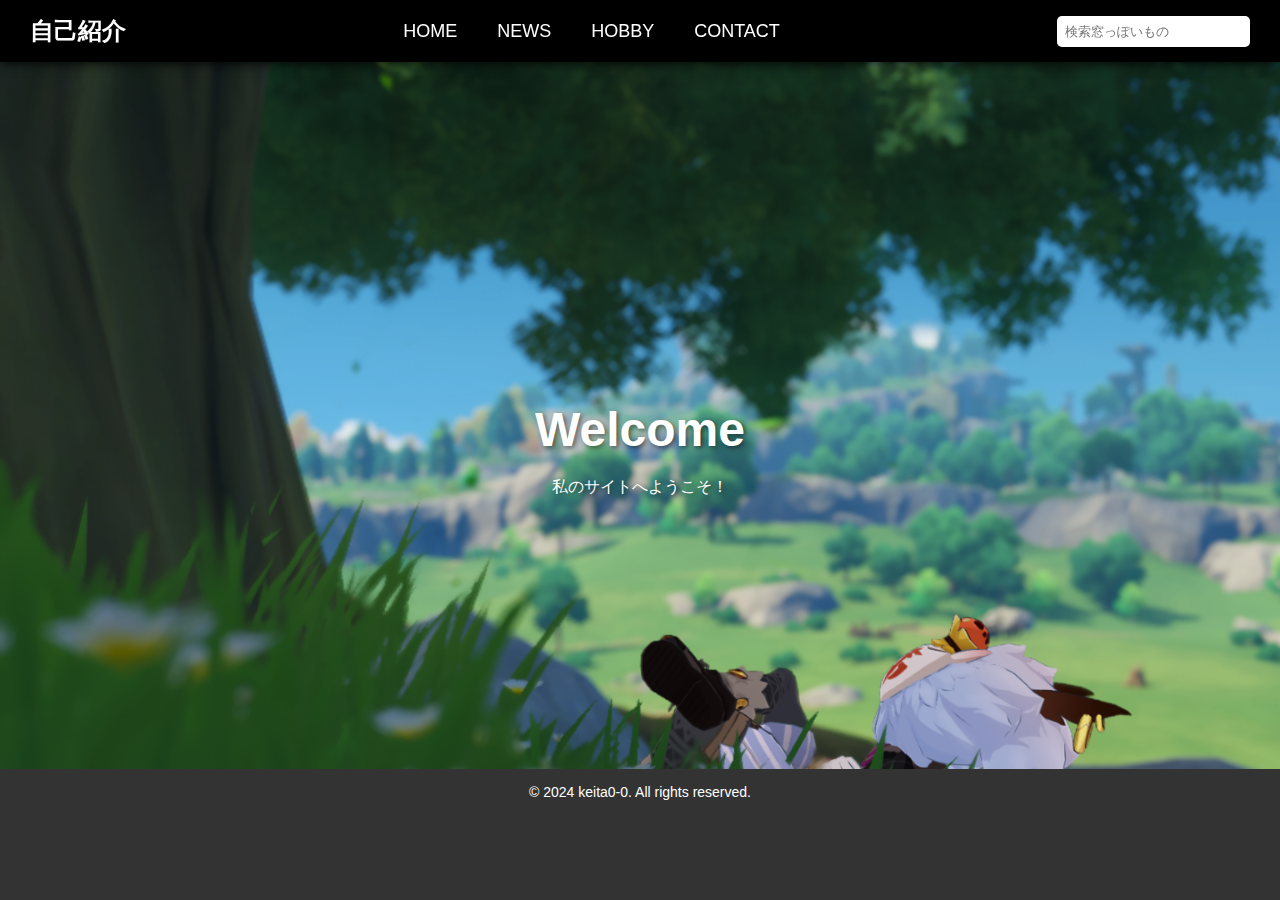
<file: index.html>
<!DOCTYPE html>
<html lang="ja">
<head>
    <meta charset="UTF-8">
    <meta name="viewport" content="width=device-width, initial-scale=1.0">
    <title>ポートフォリオ - ホーム</title>
    <link rel="stylesheet" href="css/style.css">
</head>
<body>

    <!-- ヘッダー -->
    <header>
        <div class="logo">
            <a href="myself.html">自己紹介</a>
        </div>
        <nav class="nav-links">
            <ul>
                <li><a href="index.html">HOME</a></li>
                <li><a href="news.html">NEWS</a></li>
                <li><a href="hobby.html">HOBBY</a></li>
                <li><a href="contact.html">CONTACT</a></li>
            </ul>
        </nav>
        <div class="search">
            <input type="text" placeholder="検索窓っぽいもの">
        </div>
        <div class="menu-icon" id="menu-icon">
            <div class="bar1"></div>
            <div class="bar2"></div>
            <div class="bar3"></div>
        </div>
    </header>

    <!-- ハンバーガーメニュー -->
    <div class="mobile-menu" id="mobile-menu">
        <ul>
            <li><a href="index.html">HOME</a></li>
            <li><a href="news.html">NEWS</a></li>
            <li><a href="hobby.html">HOBBY</a></li>
            <li><a href="contact.html">CONTACT</a></li>
        </ul>
    </div>

    <!-- メインコンテンツ -->
    <main>
        <h1>Welcome</h1>
        <p>私のサイトへようこそ！</p>
    </main>

    <!-- フッター -->
    <footer>
        <p>&copy; 2024 keita0-0. All rights reserved.</p>
    </footer>

    <!-- TOPに戻るボタン -->
    <button id="scrollToTopBtn">TOPに戻る</button>

    <script src="js/script.js"></script>
</body>
</html>
</file>
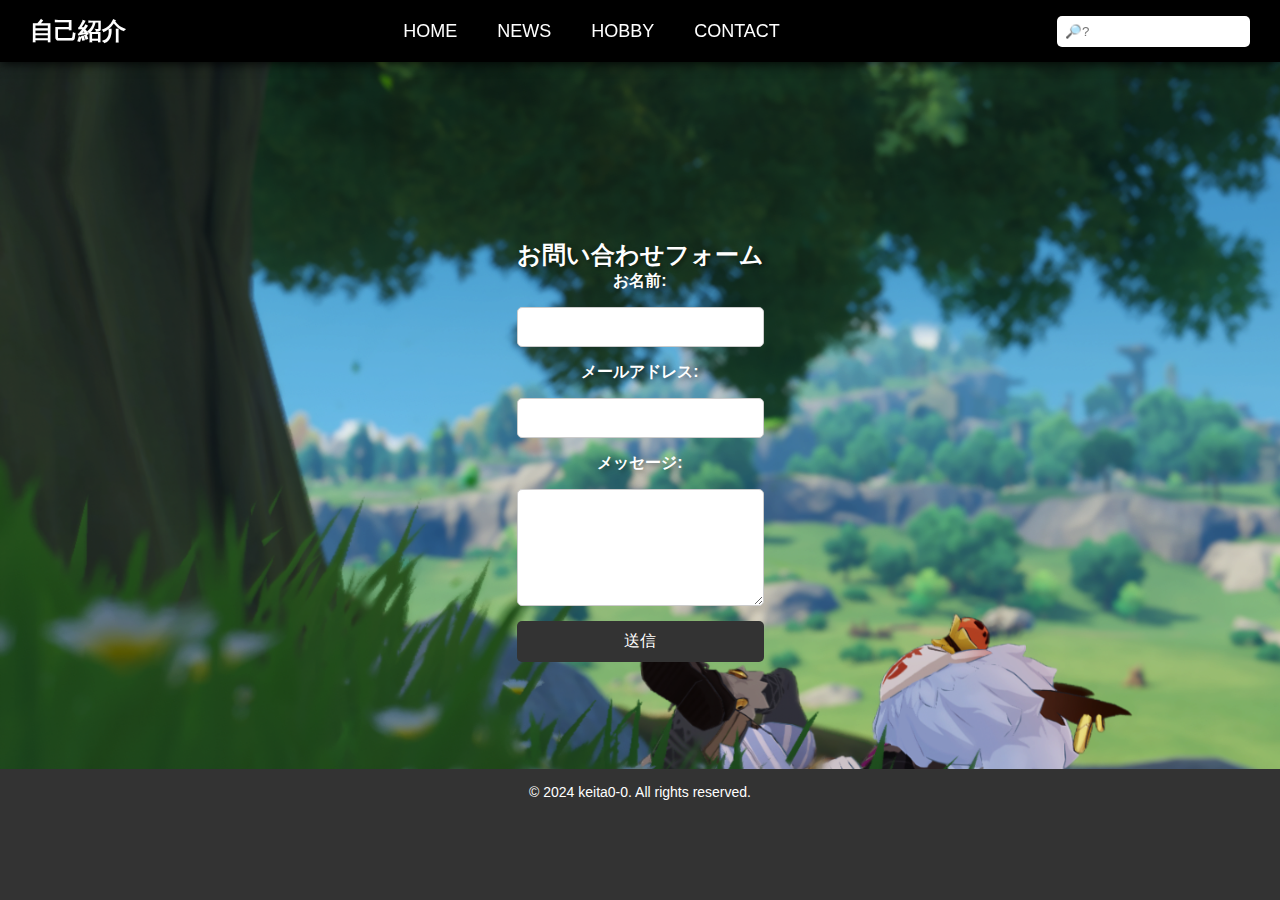
<file: contact.html>
<!DOCTYPE html>
<html lang="ja">
<head>
    <meta charset="UTF-8">
    <meta name="viewport" content="width=device-width, initial-scale=1.0">
    <title>CONTACT</title>
    <link rel="stylesheet" href="css/style.css">
</head>
<body>

    <div class="wrapper">
        <!-- ヘッダー -->
        <header>
            <div class="logo">
                <a href="myself.html">自己紹介</a>
            </div>
            <nav class="nav-links">
                <ul>
                    <li><a href="index.html">HOME</a></li>
                    <li><a href="news.html">NEWS</a></li>
                    <li><a href="hobby.html">HOBBY</a></li>
                    <li><a href="contact.html">CONTACT</a></li>
                </ul>
            </nav>
            <div class="search">
                <input type="text" placeholder="🔎?">
            </div>
            <div class="menu-icon" id="menu-icon">
                <div class="bar1"></div>
                <div class="bar2"></div>
                <div class="bar3"></div>
            </div>
                <!-- ハンバーガーメニュー -->
            <div class="mobile-menu" id="mobile-menu">
                <ul>
                    <li><a href="index.html">HOME</a></li>
                    <li><a href="news.html">NEWS</a></li>
                    <li><a href="hobby.html">HOBBY</a></li>
                    <li><a href="contact.html">CONTACT</a></li>
                </ul>
            </div>
        </header>

        <!-- コンテンツ -->
        <main>
            <section class="otoiawase">
                <h2>お問い合わせフォーム</h2>
                <form action="submit_form.php" method="post">
                    <label for="name">お名前:</label>
                    <input type="text" id="name" name="name" required>
                    <label for="email">メールアドレス:</label>
                    <input type="email" id="email" name="email" required>
                    <label for="message">メッセージ:</label>
                    <textarea id="message" name="message" rows="5" required></textarea>
                    <button type="submit">送信</button>
                </form>
            </section>
        </main>
    </div>

    <!-- フッター -->
    <footer>
        <p>&copy; 2024 keita0-0. All rights reserved.</p>
    </footer>

    <!-- TOPに戻るボタン -->
    <button id="scrollToTopBtn">TOPに戻る</button>

    <script src="js/script.js"></script>
</body>
</html>
</file>
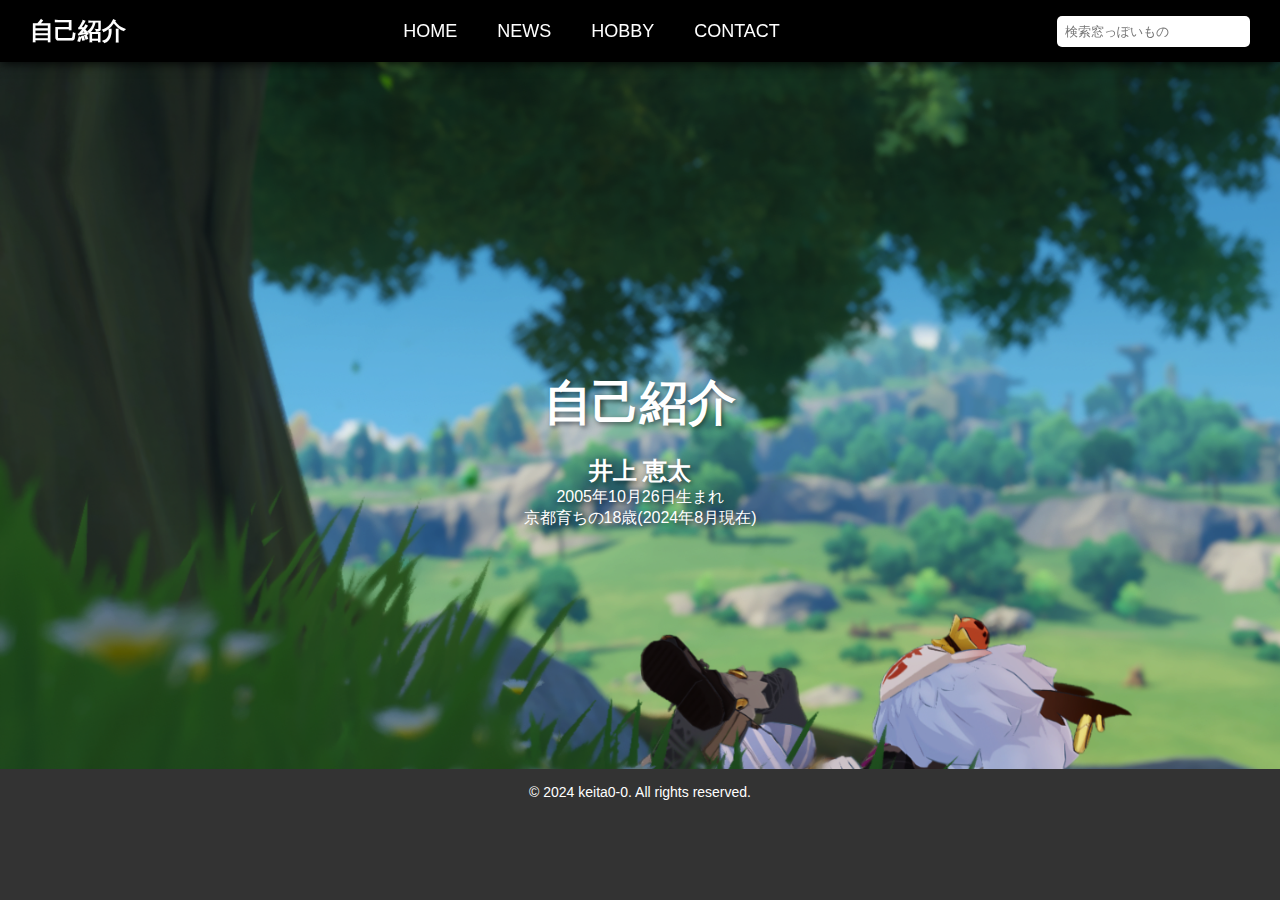
<file: myself.html>
<!DOCTYPE html>
<html lang="ja">
<head>
    <meta charset="UTF-8">
    <meta name="viewport" content="width=device-width, initial-scale=1.0">
    <title>自己紹介</title>
    <link rel="stylesheet" href="css/style.css">
</head>
<body>

    <div class="wrapper">
        <!-- ヘッダー -->
        <header>
            <div class="logo">
                <a href="myself.html">自己紹介</a>
            </div>
            <nav class="nav-links">
                <ul>
                    <li><a href="index.html">HOME</a></li>
                    <li><a href="news.html">NEWS</a></li>
                    <li><a href="hobby.html">HOBBY</a></li>
                    <li><a href="contact.html">CONTACT</a></li>
                </ul>
            </nav>
            <div class="search">
                <input type="text" placeholder="検索窓っぽいもの">
            </div>
            <div class="menu-icon" id="menu-icon">
                <div class="bar1"></div>
                <div class="bar2"></div>
                <div class="bar3"></div>
            </div>
        </header>
                <!-- ハンバーガーメニュー -->
        <div class="mobile-menu" id="mobile-menu">
            <ul>
                <li><a href="index.html">HOME</a></li>
                <li><a href="news.html">NEWS</a></li>
                <li><a href="hobby.html">HOBBY</a></li>
                <li><a href="contact.html">CONTACT</a></li>
            </ul>
        </div>

        <!-- コンテンツ -->
        <main>
            <h1>自己紹介</h1>
            <h2>井上 恵太</h2>
            <p>2005年10月26日生まれ<br>京都育ちの18歳(2024年8月現在)</p>
        </main>
    </div>

    <!-- フッター -->
    <footer>
        <p>&copy; 2024 keita0-0. All rights reserved.</p>
    </footer>

    <!-- TOPに戻るボタン -->
    <button id="scrollToTopBtn">TOPに戻る</button>

    <script src="js/script.js"></script>
</body>
</html>
</file>
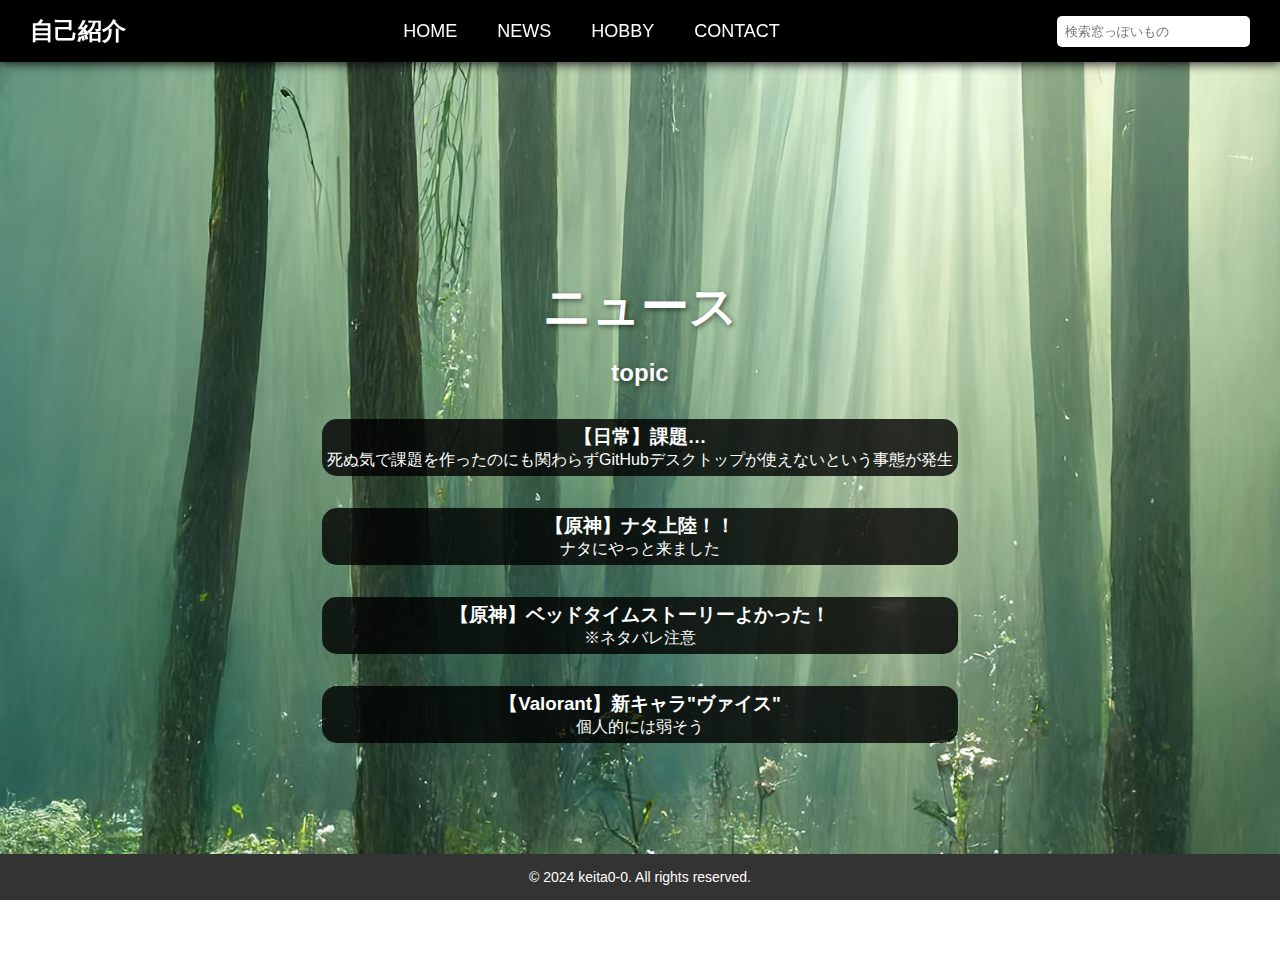
<file: news.html>
<!DOCTYPE html>
<html lang="ja">
<head>
    <meta charset="UTF-8">
    <meta name="viewport" content="width=device-width, initial-scale=1.0">
    <title>NEWS</title>
    <link rel="stylesheet" href="css/restyle.css">
</head>
<body>

    <div class="wrapper">
        <!-- ヘッダー -->
        <header>
            <div class="logo">
                <a href="myself.html">自己紹介</a>
            </div>
            <nav class="nav-links">
                <ul>
                    <li><a href="index.html">HOME</a></li>
                    <li><a href="news.html">NEWS</a></li>
                    <li><a href="hobby.html">HOBBY</a></li>
                    <li><a href="contact.html">CONTACT</a></li>
                </ul>
            </nav>
            <div class="search">
                <input type="text" placeholder="検索窓っぽいもの">
            </div>
            <div class="menu-icon" id="menu-icon">
                <div class="bar1"></div>
                <div class="bar2"></div>
                <div class="bar3"></div>
            </div>

        </header>
        <!-- ハンバーガーメニュー -->
        <div class="mobile-menu" id="mobile-menu">
            <ul>
                <li><a href="index.html">HOME</a></li>
                <li><a href="news.html">NEWS</a></li>
                <li><a href="hobby.html">HOBBY</a></li>
                <li><a href="contact.html">CONTACT</a></li>
            </ul>
        </div>

        <h1 class="title">NEWS</h1>

        <!-- コンテンツ -->
        <dev class="news">
            <main>
                <h1>ニュース</h1>
                <section>
                    <h2>topic</h2>
                    <article>
                        <h3>【日常】課題…</h3>
                        <p>死ぬ気で課題を作ったのにも関わらずGitHubデスクトップが使えないという事態が発生</p>
                    </article>
                    <article>
                        <h3>【原神】ナタ上陸！！</h3>
                        <p>ナタにやっと来ました</p>
                    </article>
                    <article>
                        <h3>【原神】ベッドタイムストーリーよかった！</h3>
                        <p>※ネタバレ注意</p>
                    </article>
                    <article>
                        <h3>【Valorant】新キャラ"ヴァイス"</h3>
                        <p>個人的には弱そう</p>
                    </article>
                </section>
            </main>
        </dev>
    </div>

    <!-- フッター -->
    <footer>
        <p>&copy; 2024 keita0-0. All rights reserved.</p>
    </footer>

    <!-- TOPに戻るボタン -->
    <button id="scrollToTopBtn">TOPに戻る</button>

    <script src="js/script.js"></script>
</body>
</html>
</file>
<file: css/style.css>
/* リセット */
* {
    margin: 0;
    padding: 0;
    box-sizing: border-box;
}

body {
    font-family: 'Arial', sans-serif;
    background-image: url('../images/home.png');
    background-size: cover;
    color: white;
    height: 100vh;
    overflow-x: hidden;
}

/* ヘッダー */
header {
    display: flex;
    justify-content: space-between;
    align-items: center;
    padding: 15px 30px;
    background-color: black;
    position: fixed;
    width: 100%;
    top: 0;
    z-index: 1000;
    box-shadow: 0 2px 10px rgba(0, 0, 0, 0.8);
}

.logo a {
    color: white;
    text-decoration: none;
    font-size: 24px;
    font-weight: bold;
}

.nav-links ul {
    list-style-type: none;
    display: flex;
}

.nav-links ul li {
    margin: 0 20px;
}

.nav-links ul li a {
    color: white;
    text-decoration: none;
    position: relative;
    font-size: 18px;
}

.nav-links ul li a::after{
    content: '';
    position: absolute;
    width: 0;
    height: 2px;
    background-color: white;
    left: 50%;
    bottom: -5px;
    transition: width 0.3s, left 0.3s;
}

.nav-links ul li a:hover::after {
    width: 100%;
    left: 0;
}

.search input {
    padding: 8px;
    border-radius: 5px;
    border: none;
}

.menu-icon {
    display: none;
    cursor: pointer;
}

.menu-icon div {
    width: 30px;
    height: 3px;
    background-color: white;
    margin: 5px 0;
    transition: all 0.3s ease-in-out;
}

/* ハンバーガーメニュー */
.mobile-menu {
    display: none;
    position: fixed;
    top: 0;
    left: 0;
    width: 100%;
    height: 100%;
    background-color: rgba(0, 0, 0, 0.95);
    justify-content: center;
    align-items: center;
    z-index: 999;
}

.mobile-menu.active {
    display: flex;
}

.mobile-menu ul {
    list-style-type: none;
}

.mobile-menu ul li {
    margin: 20px 0;
}

.mobile-menu ul li a {
    color: white;
    font-size: 24px;
    text-decoration: none;
    position: relative;  /* 追加: 相対位置指定 */
    display: inline-block;  /* 追加: インラインブロック要素に変更 */
    padding-bottom: 5px;  /* 追加: 下部に余白を追加 */
}

/* ハンバーガーメニューのリンクに線を追加 */
.mobile-menu ul li a::after {
    content: '';
    position: absolute;
    width: 0;
    height: 2px;
    background-color: white;
    left: 50%;
    bottom: 0;  /* 変更: -5px から 0 に */
    transition: width 0.3s, left 0.3s;
    z-index: 1;  /* 追加: z-indexを設定 */
}

.mobile-menu ul li a:hover::after {
    width: 100%;
    left: 0;
}

/* メニューアイコンのアニメーション */
.menu-icon.change .bar1 {
    transform: rotate(-45deg) translate(-6px, 6px);
}

.menu-icon.change .bar2 {
    opacity: 0;
}

.menu-icon.change .bar3 {
    transform: rotate(45deg) translate(-6px, -6px);
}

/* スクロールボタン */
#scrollToTopBtn {
    position: fixed;
    bottom: 20px;
    right: 20px;
    display: none;
    padding: 10px;
    background-color: #333;
    color: white;
    border: none;
    border-radius: 5px;
    cursor: pointer;
    z-index: 1000;
}

/* メインコンテンツ */
main {
    display: flex;
    flex-direction: column;
    justify-content: center;
    align-items: center;
    height: 100vh;
    text-align: center;
    text-shadow: 2px 2px 5px rgba(0, 0, 0, 0.5);
}

h1 {
    font-size: 48px;
    margin-bottom: 20px;
    text-shadow: 2px 2px 5px rgba(0, 0, 0, 0.5);
}

/* フッター */
footer {
    background-color: #333;
    color: white;
    text-align: center;
    padding: 15px 0;
    padding-bottom: 100px;
    position: absolute;
    bottom: 0;
    width: 100%;

}

footer p {
    margin: 0;
    font-size: 14px;
}



/* スマートフォン対応 */
@media (max-width: 768px) {
    .nav-links {
        display: none;
    }

    .menu-icon {
        display: block;
    }

}

/* お問い合わせフォーム */
form {
    display: flex;
    flex-direction: column;
    gap: 15px;
    max-width: 600px;
    margin: auto;
}

form label {
    font-weight: bold;
}

form input, form textarea {
    padding: 10px;
    font-size: 16px;
    border: 1px solid #ccc;
    border-radius: 5px;
}

form button {
    padding: 10px 20px;
    font-size: 16px;
    color: white;
    background-color: #333;
    border: none;
    border-radius: 5px;
    cursor: pointer;
    transition: background-color 0.3s ease;
}

form button:hover {
    background-color: #555;
}
</file>
<file: css/restyle.css>
/* リセット */
* {
    margin: 0;
    padding: 0;
    box-sizing: border-box;
}

html,body {
    font-family: 'Arial', sans-serif;
    background-size: cover;
    color: white;
    height: 100%;
    display: flex;
    flex-direction: column;
    overflow-x: hidden;
    background-image: url(../images/ki.jpg);
}
.wrapper{
    flex: 1;
}

/* ヘッダー */
header {
    display: flex;
    justify-content: space-between;
    align-items: center;
    padding: 15px 30px;
    background-color: black;
    position: fixed;
    width: 100%;
    top: 0;
    z-index: 1000;
    box-shadow: 0 2px 10px rgba(0, 0, 0, 0.8);
}

.logo a {
    color: white;
    text-decoration: none;
    font-size: 24px;
    font-weight: bold;
}

.nav-links ul {
    list-style-type: none;
    display: flex;
}

.nav-links ul li {
    margin: 0 20px;
}

.nav-links ul li a {
    color: white;
    text-decoration: none;
    position: relative;
    font-size: 18px;
}

.nav-links ul li a::after{
    content: '';
    position: absolute;
    width: 0;
    height: 2px;
    background-color: white;
    left: 50%;
    bottom: -5px;
    transition: width 0.3s, left 0.3s;
}

.nav-links ul li a:hover::after {
    width: 100%;
    left: 0;
}

.search input {
    padding: 8px;
    border-radius: 5px;
    border: none;
}

.menu-icon {
    display: none;
    cursor: pointer;
}

.menu-icon div {
    width: 30px;
    height: 3px;
    background-color: white;
    margin: 5px 0;
    transition: all 0.3s ease-in-out;
}



/* ハンバーガーメニュー */
.mobile-menu {
    display: none;
    position: fixed;
    top: 0;
    left: 0;
    width: 100%;
    height: 100%;
    background-color: rgba(0, 0, 0, 0.95);
    justify-content: center;
    align-items: center;
    z-index: 999;
}

.mobile-menu.active {
    display: flex;
}

.mobile-menu ul {
    list-style-type: none;
}

.mobile-menu ul li {
    margin: 20px 0;
}

.mobile-menu ul li a {
    color: white;
    font-size: 24px;
    text-decoration: none;
    position: relative;  /* 追加: 相対位置指定 */
    display: inline-block;  /* 追加: インラインブロック要素に変更 */
    padding-bottom: 5px;  /* 追加: 下部に余白を追加 */
}

/* ハンバーガーメニューのリンクに線を追加 */
.mobile-menu ul li a::after {
    content: '';
    position: absolute;
    width: 0;
    height: 2px;
    background-color: white;
    left: 50%;
    bottom: 0;  /* 変更: -5px から 0 に */
    transition: width 0.3s, left 0.3s;
    z-index: 1;  /* 追加: z-indexを設定 */
}

.mobile-menu ul li a:hover::after {
    width: 100%;
    left: 0;
}
/* メニューアイコンのアニメーション */
.menu-icon.change .bar1 {
    transform: rotate(-45deg) translate(-6px, 6px);
}

.menu-icon.change .bar2 {
    opacity: 0;
}

.menu-icon.change .bar3 {
    transform: rotate(45deg) translate(-6px, -6px);
}


/* スクロールボタン */
#scrollToTopBtn {
    position: fixed;
    bottom: 20px;
    right: 20px;
    display: none;
    padding: 10px;
    background-color: #333;
    color: white;
    border: none;
    border-radius: 5px;
    cursor: pointer;
    z-index: 1000;
}

/* メインコンテンツ */
main {
    display: flex;
    flex-direction: column;
    justify-content: center;
    align-items: center;
    height: 100vh;
    text-align: center;
}

h1 {
    font-size: 48px;
    margin-bottom: 20px;
    text-shadow: 2px 2px 5px rgba(0, 0, 0, 0.5);
}
h2 {
    text-shadow: 2px 2px 5px rgba(0, 0, 0, 0.5);
}

.timeline a {
    color: white;
    font-size: 20px;
    text-decoration: none;
}
/* フッター */
footer {
    background-color: #333;
    color: white;
    text-align: center;
    padding: 15px 0;
    position: absolute;
    bottom: 0;
    width: 100%;
}

footer p {
    margin: 0;
    font-size: 14px;
}

article{
    padding:5px;
    margin: 2rem;
    background-color: rgba(0, 0, 0, 0.8);
    border-radius: 15px;
}


/* スマートフォン対応 */
@media (max-width: 768px) {
    .nav-links {
        display: none;
    }

    .menu-icon {
        display: block;
    }

}
</file>
